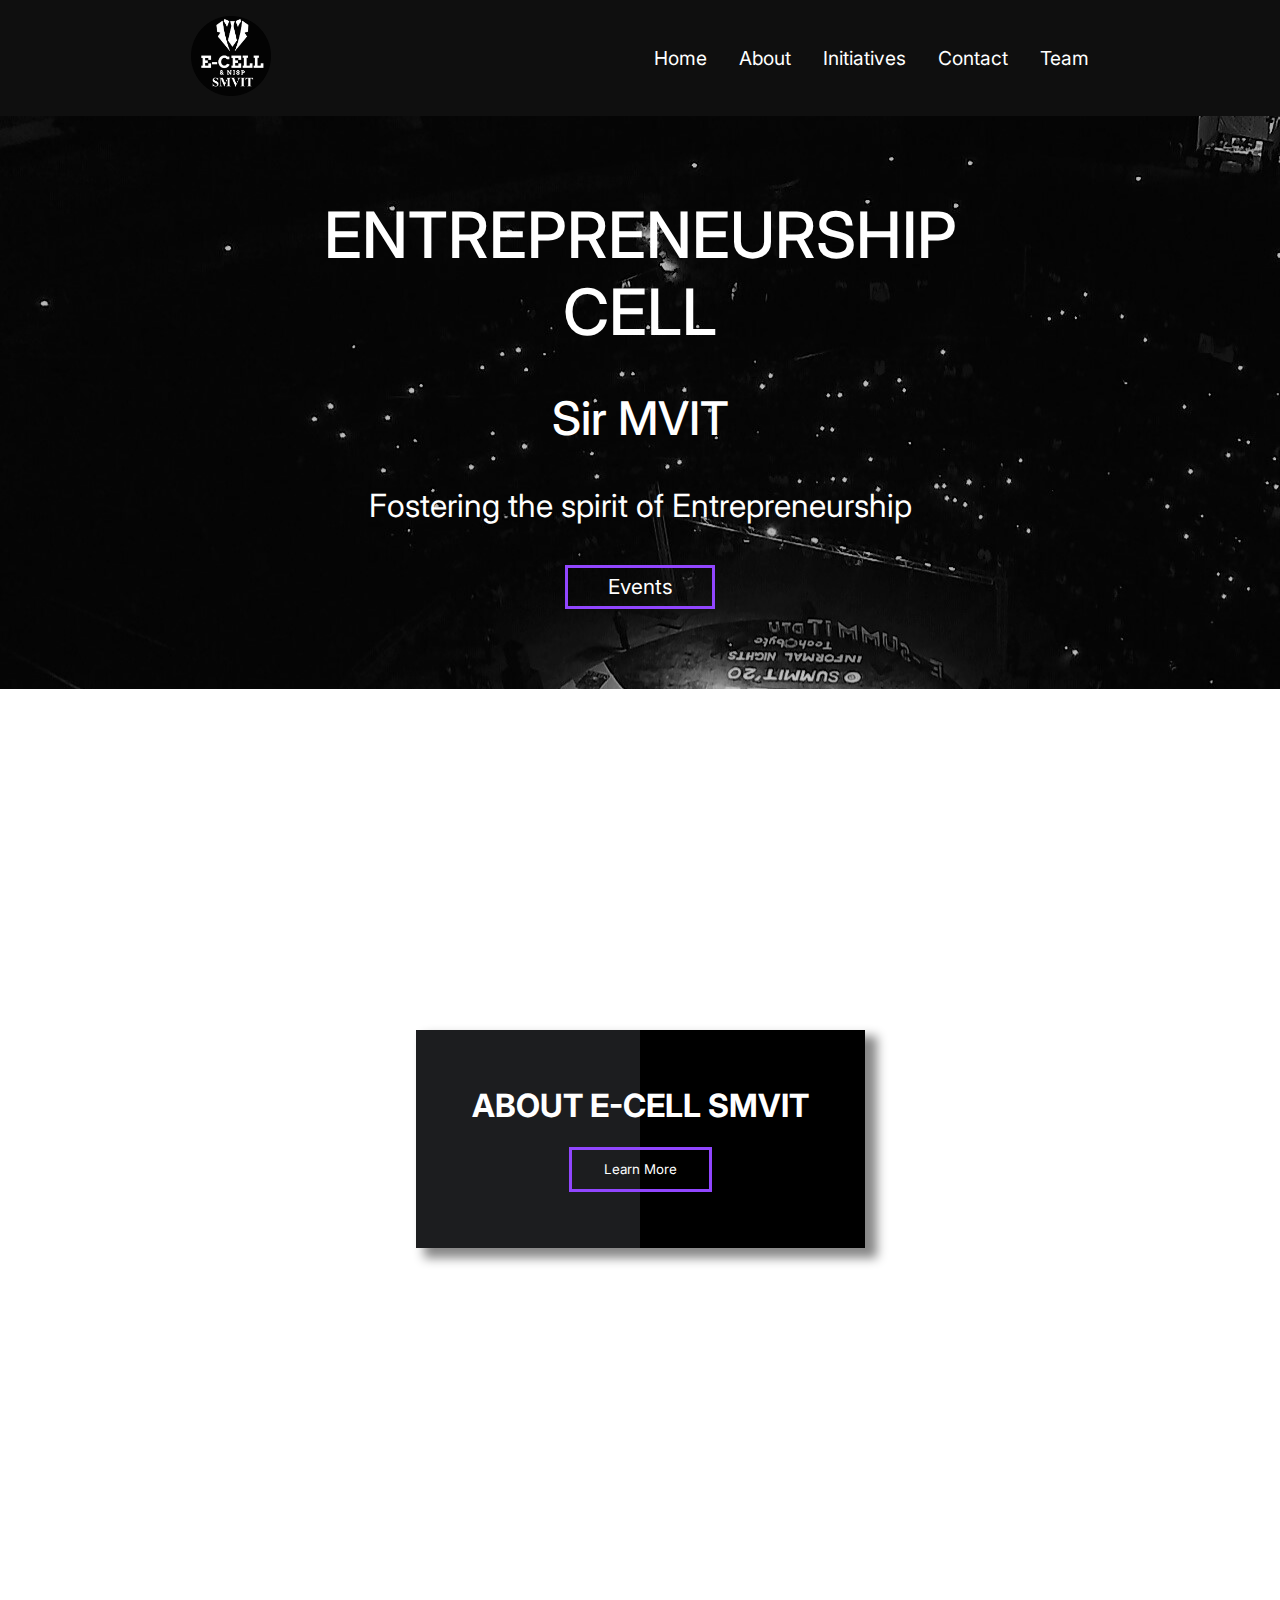
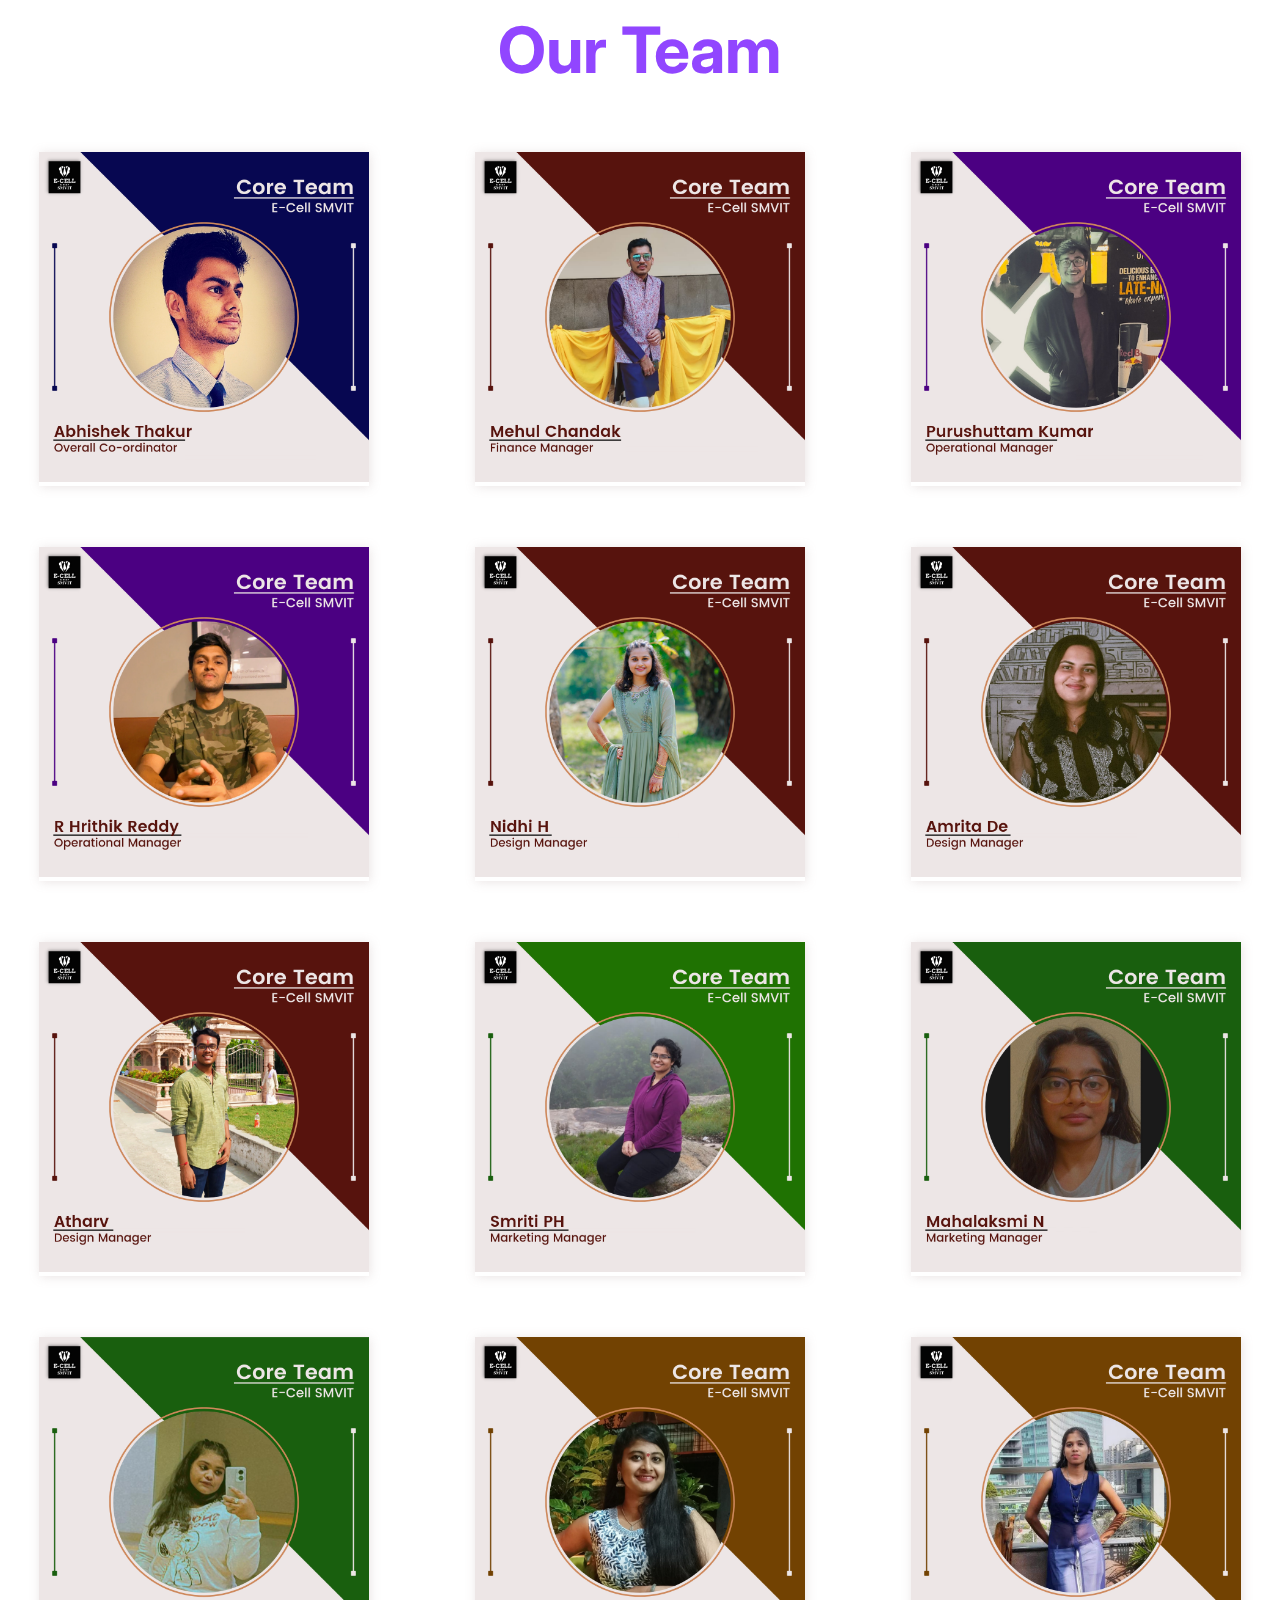
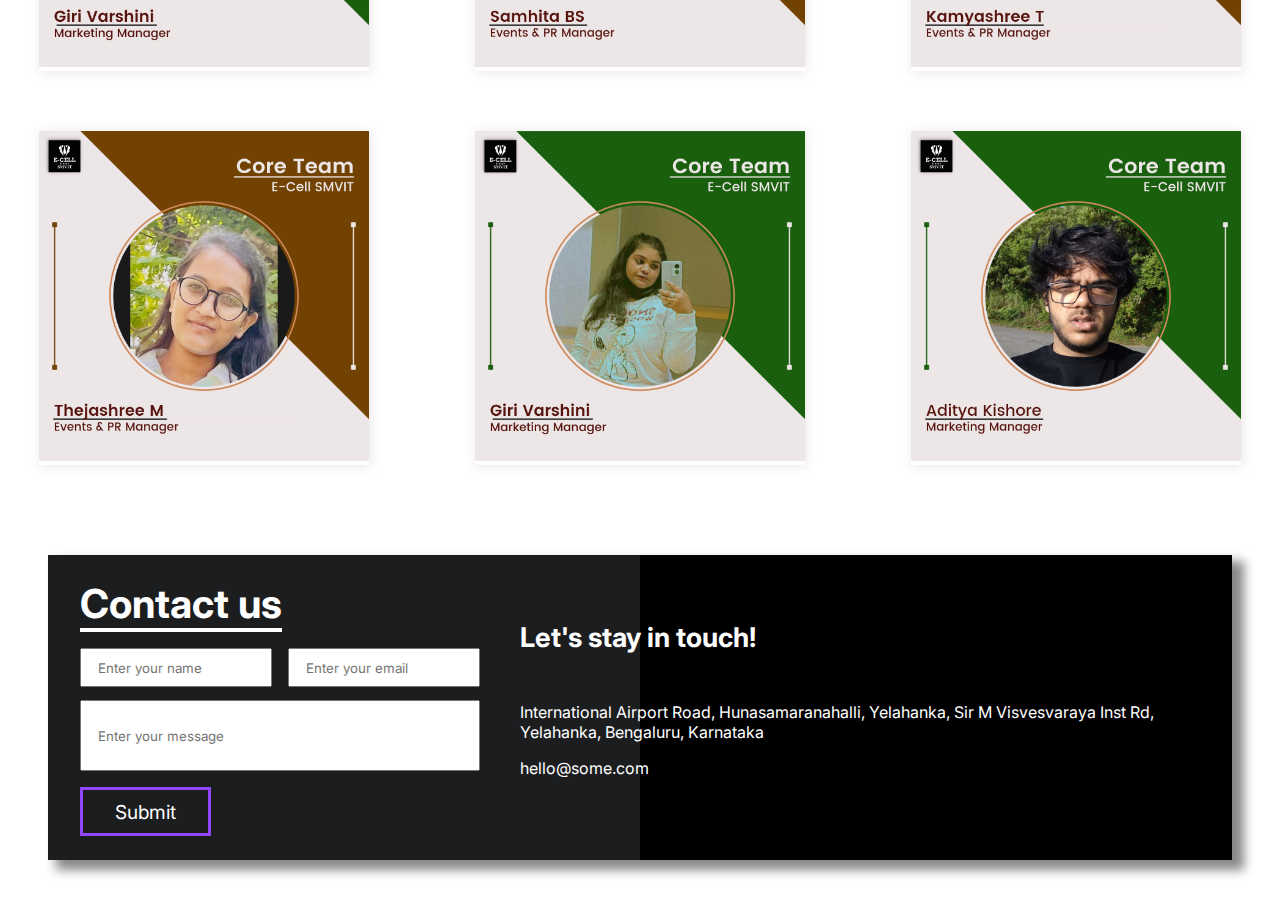
<file: index.html>
<!DOCTYPE html>
<html lang="en">

<head>
    <meta charset="UTF-8">
    <meta http-equiv="X-UA-Compatible" content="IE=edge">
    <meta name="viewport" content="width=device-width, initial-scale=1.0">
    <link rel="stylesheet" href="https://cdnjs.cloudflare.com/ajax/libs/font-awesome/6.2.1/css/all.min.css"
        integrity="sha512-MV7K8+y+gLIBoVD59lQIYicR65iaqukzvf/nwasF0nqhPay5w/9lJmVM2hMDcnK1OnMGCdVK+iQrJ7lzPJQd1w=="
        crossorigin="anonymous" referrerpolicy="no-referrer" />
    <link rel="stylesheet" href="styles.css">
    <title>Document</title>
</head>

<body>

    <header>
        <div class="header-container">
            <div class="left-part">
                <div class="logo">
                    <img src="./img/logo.png" alt="">
                </div>
            
                <nav>
                    <div class="navbar">
                        <div class="hamburger-menu">
                            <i class="fa-solid fa-bars"></i>
                        </div>
                        <ul class="navbar-links">
                            <li><a href="#home">Home</a></li>
                            <li><a href="#about">About</a></li>
                            <li><a href="">Initiatives</a></li>
                            <li><a href="#footer">Contact</a></li>
                            <li><a href="#team">Team</a></li>
                        </ul>
                    </div>
                </nav>
            </div>
        </div>
    </header>

    <main id="home">
        <div class="main-container">
            <div class="heading">
                <h1 class="primary-heading">
                    ENTREPRENEURSHIP
                </h1>
                <h1 class="primary-heading">
                    CELL
                </h1>
            </div>
            <h2>Sir MVIT</h2>
            <h3>Fostering the spirit of Entrepreneurship</h3>
            <button class="events btn">Events</button>
        </div>
    </main>



    <!-- About Section -->

    <section class="about" id="about">
        <div class="card">
            <div class="card-content">
                <h5 class="card-title">ABOUT E-CELL SMVIT</h5>
                <p class="card-body">Entrepreneurship Cell at SIR MVIT believes that entrepreneurship is not just about
                    starting companies, but a pathway towards India socio-economic development. Our vision is to make
                    students and faculty entrepreneurial in every work that they do. We encourage students to solve
                    global
                    challenges as we see them as the greatest capital , intend to nurture them, provide them with
                    opportunities for overall improvement.
                    E-Cell aims to unlock students latent inventive potential.
                    Through our conference, social events, lectures,
                    speaker engagements and workshops, we're hoping to bring together everyone interested in the startup
                    world and to help students best utilize resources to found or join startups</p>
                <button class="learnmore" onclick="show()">Learn More</button>
            </div>
        </div>
    </section>





    <!-- Team Section -->
    <section class="multiple-cards" id="team">
        <h1>Our Team</h1>
        <div class="multiple-cards-container">

            <div class="img-1">
                <img src="./img/card1.png" alt="">
                <div class="overlay">
                    
                        <i class="fa-brands fa-linkedin"></i>
                        <i class="fa-brands fa-square-twitter"></i>
                        <i class="fa-brands fa-instagram"></i>
                    
                </div>
            </div>
            <div class="img-1">
                <img src="./img/card2.png" alt="">
                <div class="overlay">
                    
                    
                        <i class="fa-brands fa-linkedin"></i>
                        <i class="fa-brands fa-square-twitter"></i>
                        <i class="fa-brands fa-instagram"></i>
                   
                </div>
            </div>
            <div class="img-1">
                <img src="./img/card3.png" alt="">
                <div class="overlay">

                    <i class="fa-brands fa-linkedin"></i>
                    <i class="fa-brands fa-square-twitter"></i>
                    <i class="fa-brands fa-instagram"></i>

                </div>
            </div>
            <div class="img-1">
                <img src="./img/card4.png" alt="">
                <div class="overlay">

                    <i class="fa-brands fa-linkedin"></i>
                    <i class="fa-brands fa-square-twitter"></i>
                    <i class="fa-brands fa-instagram"></i>

                </div>
            </div>
            <div class="img-1">
                <img src="./img/card5.png" alt="">
                <div class="overlay">

                    <i class="fa-brands fa-linkedin"></i>
                    <i class="fa-brands fa-square-twitter"></i>
                    <i class="fa-brands fa-instagram"></i>

                </div>
            </div>
            <div class="img-1">
                <img src="./img/card6.png" alt="">
                <div class="overlay">

                    <i class="fa-brands fa-linkedin"></i>
                    <i class="fa-brands fa-square-twitter"></i>
                    <i class="fa-brands fa-instagram"></i>

                </div>
            </div>
            <div class="img-1">
                <img src="./img/card7.png" alt="">
                <div class="overlay">

                    <i class="fa-brands fa-linkedin"></i>
                    <i class="fa-brands fa-square-twitter"></i>
                    <i class="fa-brands fa-instagram"></i>

                </div>
            </div>
            <div class="img-1">
                <img src="./img/card8.png" alt="">
                <div class="overlay">

                    <i class="fa-brands fa-linkedin"></i>
                    <i class="fa-brands fa-square-twitter"></i>
                    <i class="fa-brands fa-instagram"></i>

                </div>
            </div>
            <div class="img-1">
                <img src="./img/card9.png" alt="">
                <div class="overlay">

                    <i class="fa-brands fa-linkedin"></i>
                    <i class="fa-brands fa-square-twitter"></i>
                    <i class="fa-brands fa-instagram"></i>

                </div>
            </div>
            <div class="img-1">
                <img src="./img/card10.png" alt="">
                <div class="overlay">

                    <i class="fa-brands fa-linkedin"></i>
                    <i class="fa-brands fa-square-twitter"></i>
                    <i class="fa-brands fa-instagram"></i>

                </div>
            </div>
            <div class="img-1">
                <img src="./img/card11.png" alt="">
                <div class="overlay">

                    <i class="fa-brands fa-linkedin"></i>
                    <i class="fa-brands fa-square-twitter"></i>
                    <i class="fa-brands fa-instagram"></i>

                </div>
            </div>
            <div class="img-1">
                <img src="./img/card12.png" alt="">
                <div class="overlay">

                    <i class="fa-brands fa-linkedin"></i>
                    <i class="fa-brands fa-square-twitter"></i>
                    <i class="fa-brands fa-instagram"></i>
                    < </div>
                </div>
                <div class="img-1">
                    <img src="./img/card13.png" alt="">
                    <div class="overlay">
                        < <i class="fa-brands fa-linkedin"></i>
                            <i class="fa-brands fa-square-twitter"></i>
                            <i class="fa-brands fa-instagram"></i>

                    </div>
                </div>
                <div class="img-1">
                    <img src="./img/card14.png" alt="">
                    <div class="overlay">

                        <i class="fa-brands fa-linkedin"></i>
                        <i class="fa-brands fa-square-twitter"></i>
                        <i class="fa-brands fa-instagram"></i>

                    </div>
                </div>
                <div class="img-1">
                    <img src="./img/card15.png" alt="">
                    <div class="overlay">
                        < <i class="fa-brands fa-linkedin"></i>
                            <i class="fa-brands fa-square-twitter"></i>
                            <i class="fa-brands fa-instagram"></i>

                    </div>
                </div>
            </div>
    </section>



    <!-- Footer -->
    <footer id="footer">
        <div class="footer-container">
            <div class="foo-left">
                <h1>Contact us</h1>

                <div class="form">
                <form action="" method="get" class="form-flex">
                    <div class="form-two">
                        <input type="name" placeholder="Enter your name" class="first-form" required>
                        <input type="email" placeholder="Enter your email" class="two-form" required>
                    </div>
                    <input type="email" placeholder="Enter your message" class="third-form" required>
                </form>
            </div>

                <button class="submit">Submit</button>

            </div>
            <div class="foo-right">
                <h2>Let's stay in touch!</h2>
                <div class="icons-footer">
                    <i class="fa-brands fa-instagram"></i>
                    <i class="fa-brands fa-twitter"></i>
                    <i class="fa-brands fa-youtube"></i>
                    <i class="fa-brands fa-facebook"></i>
                    <i class="fa-brands fa-linkedin"></i>
                </div>
                <p>
                    <div class="loc1">
                    <i class="fa-solid fa-location-dot"></i>
                    International Airport Road, Hunasamaranahalli, Yelahanka, Sir M Visvesvaraya Inst Rd, Yelahanka, Bengaluru, Karnataka 
                </div>
                <div class="loc2">
                    <i class="fa-solid fa-envelope"></i>
                    hello@some.com
                </div>
                </p>
            </div>
        </div>
    </footer>

    <script src="script.js"></script>
</body>

</html>
</file>
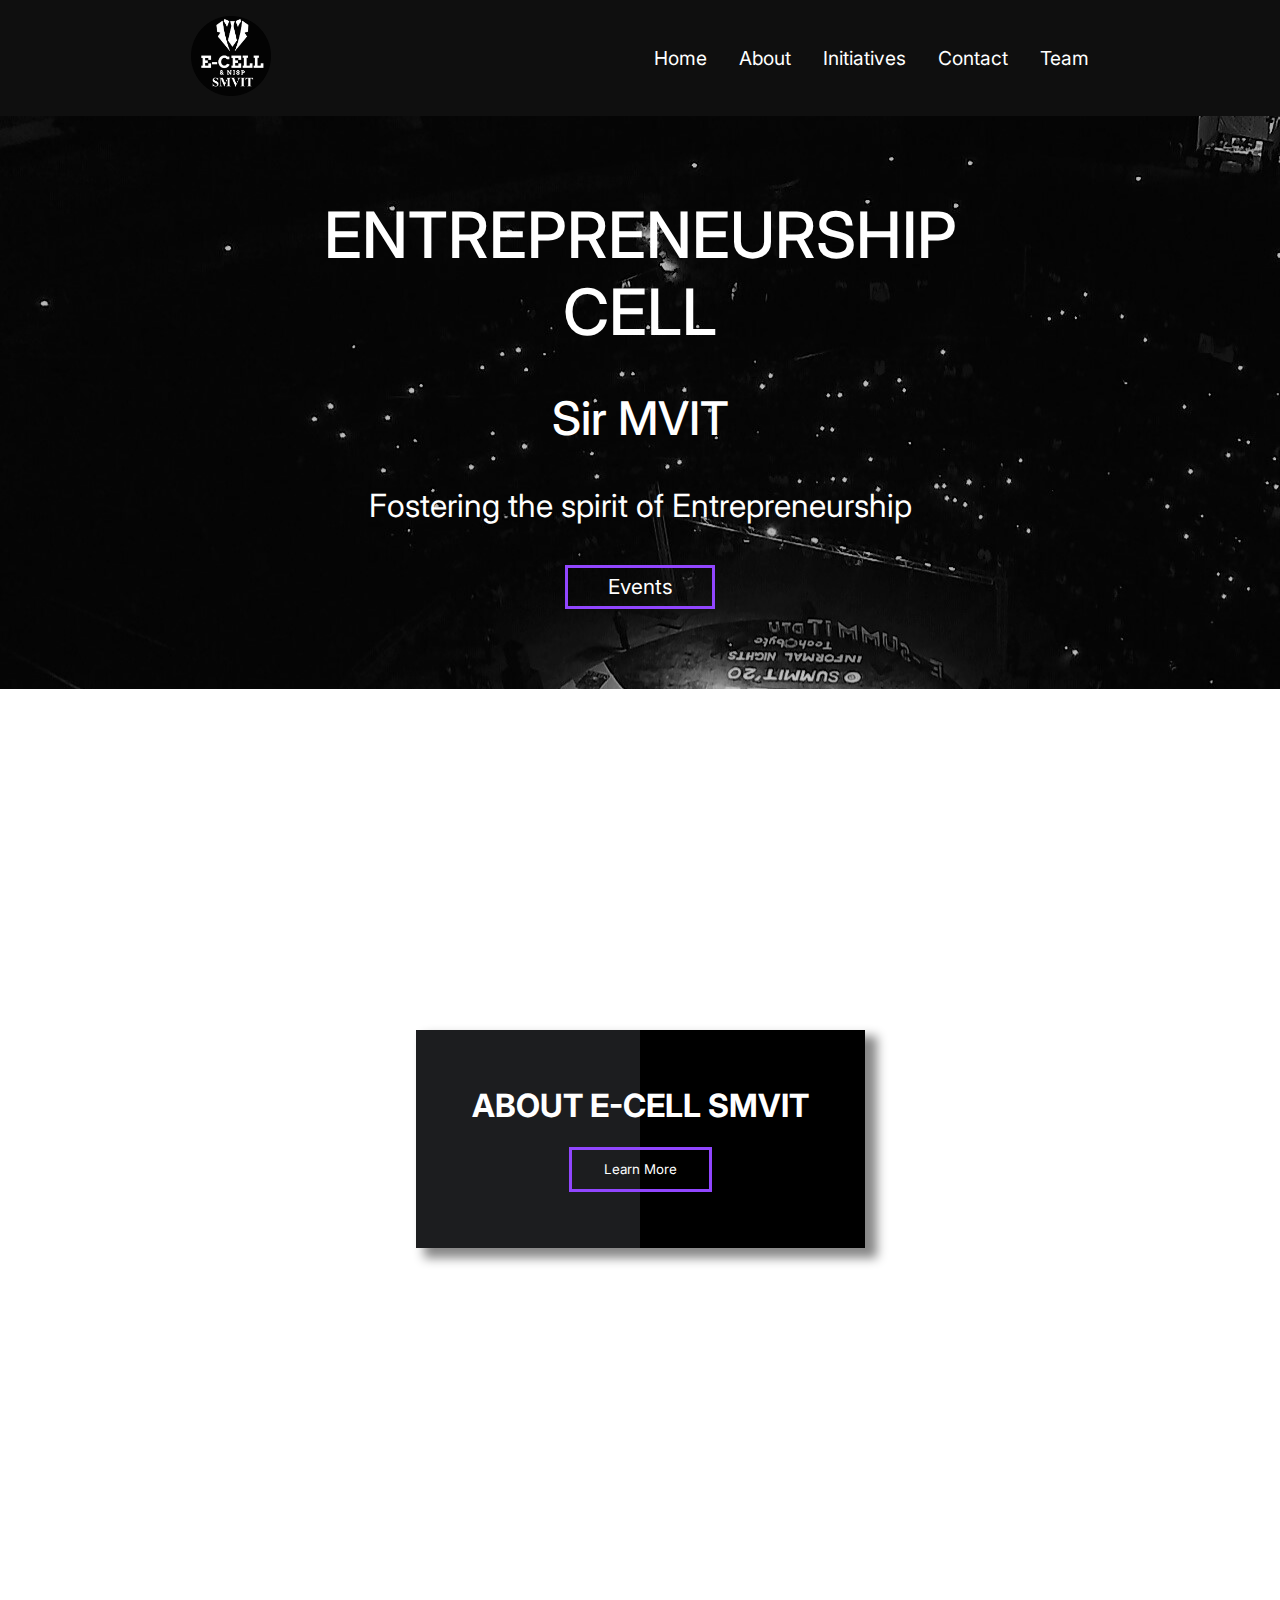
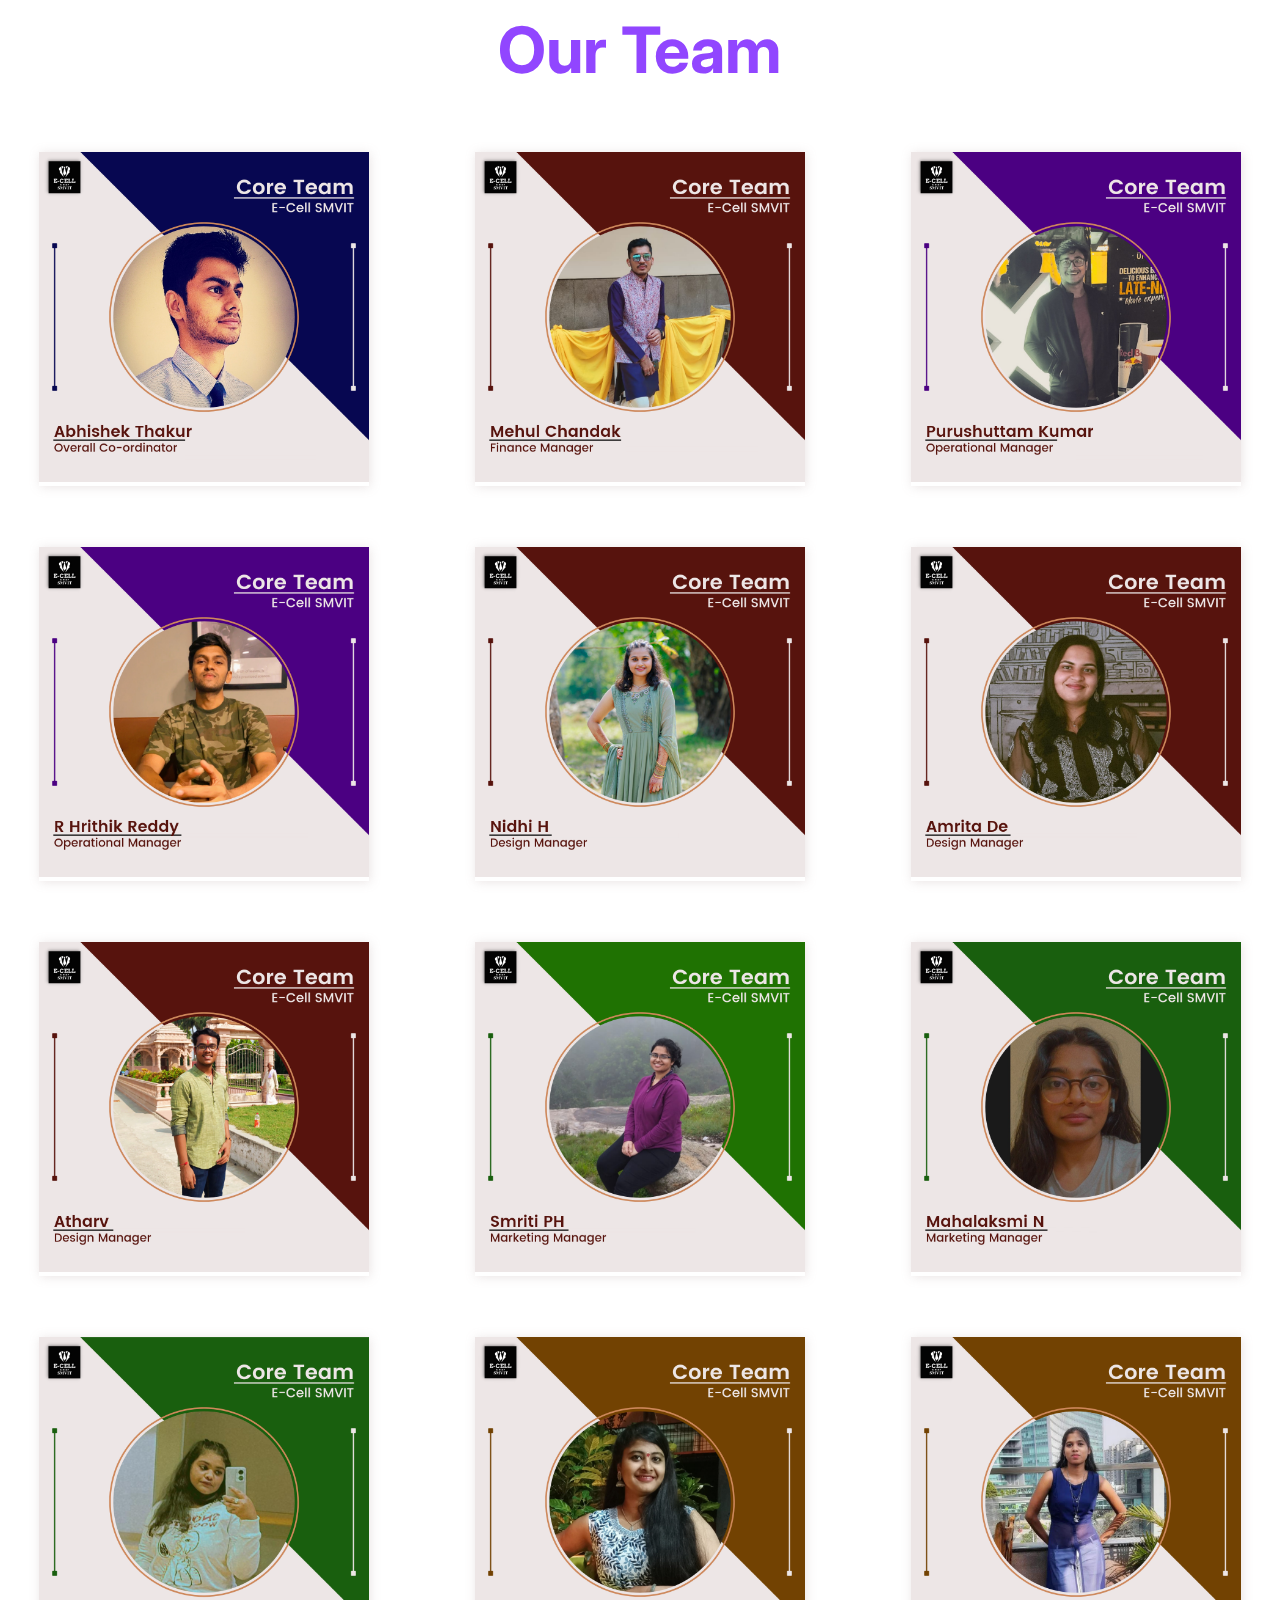
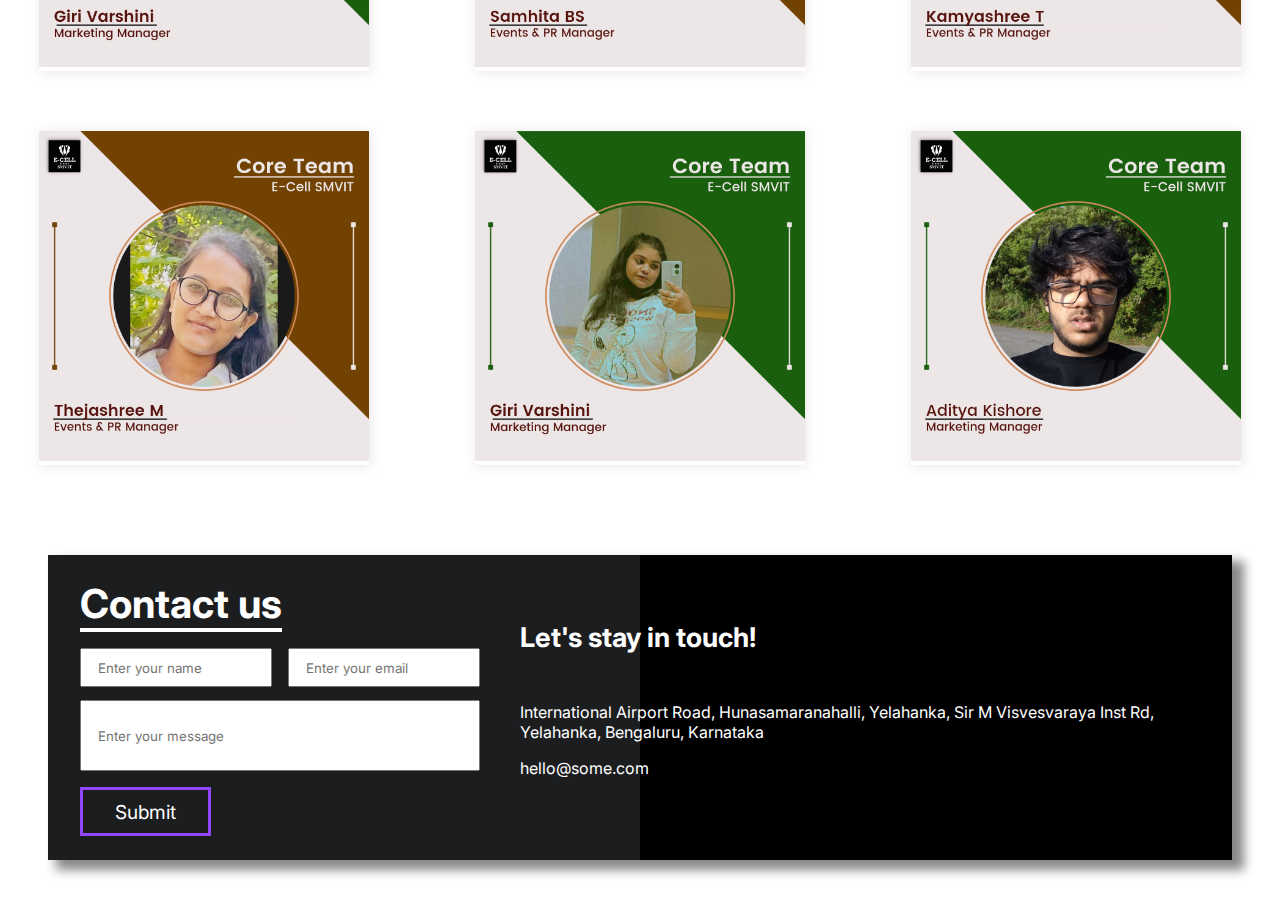
<file: E-cell/index.html>
<!DOCTYPE html>
<html lang="en">

<head>
    <meta charset="UTF-8">
    <meta http-equiv="X-UA-Compatible" content="IE=edge">
    <meta name="viewport" content="width=device-width, initial-scale=1.0">
    <link rel="stylesheet" href="https://cdnjs.cloudflare.com/ajax/libs/font-awesome/6.2.1/css/all.min.css"
        integrity="sha512-MV7K8+y+gLIBoVD59lQIYicR65iaqukzvf/nwasF0nqhPay5w/9lJmVM2hMDcnK1OnMGCdVK+iQrJ7lzPJQd1w=="
        crossorigin="anonymous" referrerpolicy="no-referrer" />
    <link rel="stylesheet" href="styles.css">
    <title>Document</title>
</head>

<body>

    <header>
        <div class="header-container">
            <div class="left-part">
                <div class="logo">
                    <img src="./img/logo.png" alt="">
                </div>

                <nav>
                    <div class="navbar">
                        <div class="hamburger-menu">
                            <i class="fa-solid fa-bars"></i>
                        </div>
                        <ul class="navbar-links">
                            <li><a href="#home">Home</a></li>
                            <li><a href="#about">About</a></li>
                            <li><a href="">Initiatives</a></li>
                            <li><a href="#footer">Contact</a></li>
                            <li><a href="#team">Team</a></li>
                        </ul>
                    </div>
                </nav>
            </div>
        </div>

        <div class="  show">
            <ul class="navbar-links2 ">
                <li><a href="#home">Home</a></li>
                <li><a href="#about">About</a></li>
                <li><a href="">Initiatives</a></li>
                <li><a href="#footer">Contact</a></li>
                <li><a href="#team">Team</a></li>
            </ul>
        </div>
    </header>

    <main id="home">
        <div class="main-container">
            <div class="heading">
                <h1 class="primary-heading">
                    ENTREPRENEURSHIP
                </h1>
                <h1 class="primary-heading">
                    CELL
                </h1>
            </div>
            <h2>Sir MVIT</h2>
            <h3>Fostering the spirit of Entrepreneurship</h3>
            <button class="events btn">Events</button>
        </div>
    </main>



    <!-- About Section -->

    <section class="about" id="about">
        <div class="card">
            <div class="card-content">
                <h5 class="card-title">ABOUT E-CELL SMVIT</h5>
                <p class="card-body">Entrepreneurship Cell at SIR MVIT believes that entrepreneurship is not just about
                    starting companies, but a pathway towards India socio-economic development. Our vision is to make
                    students and faculty entrepreneurial in every work that they do. We encourage students to solve
                    global
                    challenges as we see them as the greatest capital , intend to nurture them, provide them with
                    opportunities for overall improvement.
                    E-Cell aims to unlock students latent inventive potential.
                    Through our conference, social events, lectures,
                    speaker engagements and workshops, we're hoping to bring together everyone interested in the startup
                    world and to help students best utilize resources to found or join startups</p>
                <button class="learnmore" onclick="show()">Learn More</button>
            </div>
        </div>
    </section>





    <!-- Team Section -->
    <section class="multiple-cards" id="team">
        <h1>Our Team</h1>
        <div class="multiple-cards-container">

            <div class="img-1">
                <img src="./img/card1.png" alt="">
                <div class="overlay">

                    <i class="fa-brands fa-linkedin"></i>
                    <i class="fa-brands fa-square-twitter"></i>
                    <i class="fa-brands fa-instagram"></i>

                </div>
            </div>
            <div class="img-1">
                <img src="./img/card2.png" alt="">
                <div class="overlay">


                    <i class="fa-brands fa-linkedin"></i>
                    <i class="fa-brands fa-square-twitter"></i>
                    <i class="fa-brands fa-instagram"></i>

                </div>
            </div>
            <div class="img-1">
                <img src="./img/card3.png" alt="">
                <div class="overlay">

                    <i class="fa-brands fa-linkedin"></i>
                    <i class="fa-brands fa-square-twitter"></i>
                    <i class="fa-brands fa-instagram"></i>

                </div>
            </div>
            <div class="img-1">
                <img src="./img/card4.png" alt="">
                <div class="overlay">

                    <i class="fa-brands fa-linkedin"></i>
                    <i class="fa-brands fa-square-twitter"></i>
                    <i class="fa-brands fa-instagram"></i>

                </div>
            </div>
            <div class="img-1">
                <img src="./img/card5.png" alt="">
                <div class="overlay">

                    <i class="fa-brands fa-linkedin"></i>
                    <i class="fa-brands fa-square-twitter"></i>
                    <i class="fa-brands fa-instagram"></i>

                </div>
            </div>
            <div class="img-1">
                <img src="./img/card6.png" alt="">
                <div class="overlay">

                    <i class="fa-brands fa-linkedin"></i>
                    <i class="fa-brands fa-square-twitter"></i>
                    <i class="fa-brands fa-instagram"></i>

                </div>
            </div>
            <div class="img-1">
                <img src="./img/card7.png" alt="">
                <div class="overlay">

                    <i class="fa-brands fa-linkedin"></i>
                    <i class="fa-brands fa-square-twitter"></i>
                    <i class="fa-brands fa-instagram"></i>

                </div>
            </div>
            <div class="img-1">
                <img src="./img/card8.png" alt="">
                <div class="overlay">

                    <i class="fa-brands fa-linkedin"></i>
                    <i class="fa-brands fa-square-twitter"></i>
                    <i class="fa-brands fa-instagram"></i>

                </div>
            </div>
            <div class="img-1">
                <img src="./img/card9.png" alt="">
                <div class="overlay">

                    <i class="fa-brands fa-linkedin"></i>
                    <i class="fa-brands fa-square-twitter"></i>
                    <i class="fa-brands fa-instagram"></i>

                </div>
            </div>
            <div class="img-1">
                <img src="./img/card10.png" alt="">
                <div class="overlay">

                    <i class="fa-brands fa-linkedin"></i>
                    <i class="fa-brands fa-square-twitter"></i>
                    <i class="fa-brands fa-instagram"></i>

                </div>
            </div>
            <div class="img-1">
                <img src="./img/card11.png" alt="">
                <div class="overlay">

                    <i class="fa-brands fa-linkedin"></i>
                    <i class="fa-brands fa-square-twitter"></i>
                    <i class="fa-brands fa-instagram"></i>

                </div>
            </div>
            <div class="img-1">
                <img src="./img/card12.png" alt="">
                <div class="overlay">

                    <i class="fa-brands fa-linkedin"></i>
                    <i class="fa-brands fa-square-twitter"></i>
                    <i class="fa-brands fa-instagram"></i>
                    < </div>
                </div>
                <div class="img-1">
                    <img src="./img/card13.png" alt="">
                    <div class="overlay">
                        <i class="fa-brands fa-linkedin"></i>
                        <i class="fa-brands fa-square-twitter"></i>
                        <i class="fa-brands fa-instagram"></i>

                    </div>
                </div>
                <div class="img-1">
                    <img src="./img/card14.png" alt="">
                    <div class="overlay">

                        <i class="fa-brands fa-linkedin"></i>
                        <i class="fa-brands fa-square-twitter"></i>
                        <i class="fa-brands fa-instagram"></i>

                    </div>
                </div>
                <div class="img-1">
                    <img src="./img/card15.png" alt="">
                    <div class="overlay">
                        <i class="fa-brands fa-linkedin"></i>
                        <i class="fa-brands fa-square-twitter"></i>
                        <i class="fa-brands fa-instagram"></i>

                    </div>
                </div>
            </div>
    </section>



    <!-- Footer -->
    <footer id="footer">
        <div class="footer-container">
            <div class="foo-left">
                <h1>Contact us</h1>

                <div class="form">
                    <form action="" method="get" class="form-flex">
                        <div class="form-two">
                            <input type="name" placeholder="Enter your name" class="first-form" required>
                            <input type="email" placeholder="Enter your email" class="two-form" required>
                        </div>
                        <input type="email" placeholder="Enter your message" class="third-form" required>
                    </form>
                </div>

                <button class="submit">Submit</button>

            </div>
            <div class="foo-right">
                <h2>Let's stay in touch!</h2>
                <div class="icons-footer">
                    <i class="fa-brands fa-instagram"></i>
                    <i class="fa-brands fa-twitter"></i>
                    <i class="fa-brands fa-youtube"></i>
                    <i class="fa-brands fa-facebook"></i>
                    <i class="fa-brands fa-linkedin"></i>
                </div>
                <p>
                <div class="loc1">
                    <i class="fa-solid fa-location-dot"></i>
                    International Airport Road, Hunasamaranahalli, Yelahanka, Sir M Visvesvaraya Inst Rd, Yelahanka,
                    Bengaluru, Karnataka
                </div>
                <div class="loc2">
                    <i class="fa-solid fa-envelope"></i>
                    hello@some.com
                </div>
                </p>
            </div>
        </div>
    </footer>

    <script src="script.js"></script>
</body>

</html>
</file>
<file: styles.css>
@import url('https://fonts.googleapis.com/css2?family=Inter:wght@300;600&display=swap');

* {
    margin: 0;
    padding: 0;
    box-sizing: border-box;
    font-family: 'Inter', sans-serif;
    /* #0c7797 */
}



/* Global */
img {
    width: 100%;
}

.header-container {
    display: flex;
    flex-direction: row;
    background-color: rgba(0, 0, 0, 0.94);
}

.logo {
    max-width: 80px;
}

.navbar-links {

    display: flex;
    gap: 2rem;
    list-style-type: none;
    /* border: 2px solid magenta; */

}

.navbar-links li {

    /* border: 2px solid saddlebrown; */
    padding: 0.5rem 0rem;

}

.navbar-links li:hover {
    border-bottom: 2px solid #fff;
}

.navbar-links a {
    text-decoration: none;
    font-size: 1.2rem;
    color: #fff;

}


.left-part {
    display: flex;
    justify-content: space-around;
    align-items: center;
    /* border: 2px solid chartreuse; */
    width: 100%;
    padding: 1rem 0rem;

}

/* Main Container */

main {
    background: url(./img/image24.png);
    color: #fff;
    padding: 5rem 0;
    background-attachment: fixed;
}

.main-container {
    display: flex;
    flex-direction: column;
    align-items: center;
    gap: 2.5rem;
    /* border: 2px solid blueviolet; */
}

.primary-heading {

    font-size: 4rem;
    display: flex;
    justify-content: center;
    align-items: center;
    font-weight: 500;

}

.main-container h2 {
    font-size: 2.9rem;
    font-weight: 500;
}

.main-container h3 {
    font-size: 2rem;
    font-weight: 400;
}

.events {
    width: 150px;
    padding: 0.4rem 1.5rem;
    font-size: 1.3rem;
    /* opacity: 0; */
    background: transparent;
    color: #fff;
    border: 3px solid #9146FF;
}

.about {
    display: flex;
    justify-content: center;
    align-items: center;
    min-height: 100vh;
    align-content: center;
}

.card {
    max-width: 600px;
    background: linear-gradient(to right,
            #1c1d1f 0%,
            #1c1d1f 50%,
            black 50%,
            black 100%);
    box-shadow: 10px 8px 10px 2px #888888;
    color: #fff;
}

.card-content {
    padding: 3.5rem;
    display: flex;
    flex-direction: column;
    justify-content: center;
    align-items: center;
    gap: 1.4rem;
    /* display: none; */

}

.card-body {
    font-size: 1.1rem;
    line-height: 1.6rem;
    display: none;
}

.card-content h5 {
    font-size: 2rem;
}

.learnmore {
    padding: 0.7rem 2rem;
    border: 3px solid #9146FF;
    background: transparent;
    color: #fff;
}

button:hover {
    background-color: #fff;
    color: black;
}


/* Cards Section */

.multiple-cards h1 {
    display: flex;
    justify-content: center;
    align-items: center;
    font-size: 4rem;
    padding: 1.4rem 1rem;
    color: #9146FF;
    /* border-bottom:3px solid #9146FF; */
    
}

.multiple-cards-container {
    display: grid;
    grid-template-columns: 1fr 1fr 1fr;
    place-content: center;
    place-items: center;
    gap: 3.8rem;
    padding: 2.6rem 1rem;
    /* border: 2px solid violet; */
    background-size: cover;
    background-repeat: no-repeat;
    background-attachment: fixed;
}

img {
    width: 100%;
   
}

img:hover {
    /* It zooms in the image by this scale */
    transform: scale(1.2);
    overflow: hidden;
}

.img-1 {
    max-width: 330px;
    position: relative;
    overflow: hidden;
    box-shadow: 1px 1px 10px rgba(230, 223, 223, 0.856);
}

.img-1:hover .overlay{
      
   opacity: 1;

}

.overlay {
    position: absolute;
    width: 100%;
    top: 0;
    left: 0;
    height: 380px;
    min-height: 180px;
    background: rgba(0,0,0,0.5);
    opacity: 0;
    color: #fff;
    display: flex;
    justify-content: center;
    align-items: center;
    gap: 2rem;
   
}

.overlay i{
    /* border: 2px solid red; */
    font-size: 2.4rem;
    
}

.multiple-cards{
    background: url(./img/image24.png);
    background-attachment: fixed;

}





/* Footers */

footer {
    background: linear-gradient(to right,
    #1c1d1f 0%,
    #1c1d1f 50%,
    black 50%,
    black 100%);
    color: #fff;
    padding: 1.5rem 2rem;
    margin: 3rem 3rem;
    box-shadow: 10px 8px 10px 2px #888888;

}

.footer-container {
    display: flex;
    justify-content: center;
    align-items: center;
    align-content: center;
    gap: 2.5rem;
}

.foo-left {
    /* width: 60%; */
    display: flex;
    flex-direction: column;
    justify-content: center;
    align-items: flex-start;
    gap: 1rem;
    max-width: 700px;
    /* border: 2px solid hotpink; */

}

.foo-left h1 {
    font-size: 2.5rem;
    border-bottom: 4px solid #fff;
}

.submit {
    padding: 0.6rem 2rem;
    font-size: 1.2rem;
    border: 3px solid #9146FF;
    background-color: transparent;
    color: #fff;
    max-width: 140px;

}


/* Form */

.form-flex {
    display: flex;
    flex-direction: column;
    gap: 0.8rem;
}

.form {

    width: 100%;
}

.form-two {

    justify-content: flex-start;
    display: flex;
    gap: 1rem;
    /* border: 2px solid khaki; */

}

.two-form,
.first-form {

    width: 50%;
    padding: 0.6rem 1rem;
}

.third-form {

    padding: 1.6rem 1rem;
}



/* Right footer */
.foo-right {
    display: flex;
    flex-direction: column;
    justify-content: center;

    gap: 1rem;
}

.foo-right p {
    display: flex;
    flex-direction: column;

}

.foo-right h2 {
    font-size: 1.7rem;

}

.icons-footer{
    display: flex;
    gap: 1.2rem;
    width: 100%;
}

.icons-footer i{
    font-size: 1.6rem;
}


@media (max-width: 893px){


    .hamburger-menu{
        color: #fff;
        /* border: 2px solid red; */
        font-size: 1.8rem;
    }


    .navbar-links{
        display: none;
    }


    .primary-heading{
        font-size: 3rem;
    }

    .main-container h2{
        font-size: 2.5rem;
    }

    .main-container h3{
        font-size: 1.8rem;
    }


    .multiple-cards-container{
        grid-template-columns: 1fr 1fr;
    }

    .footer-container{
        flex-direction: column;
    }
    
    .form-two{
        flex-direction: column;
        width: 100%;
    }

    .two-form,.first-form{
        width: 100%;
    }
}

@media (max-width: 664px){

    .primary-heading{
        font-size: 2.6rem;
    }

    .main-container h2{
        font-size: 2rem;
        /* border: 2px solid gold; */
    }

    .main-container h3{
        font-size: 1.6rem;
    }

    /* .card-content{
        border: 2px solid lightcoral;
        
    } */

    .card{
        /* border: 2px solid yellow; */
        margin: 2rem 2rem;
    }
}

@media (max-width: 537px){

    .primary-heading{
        font-size: 2.2rem;
    }

    .main-container h2{
        font-size: 1.6rem;
        /* border: 2px solid gold; */
    }

    .main-container h3{
        font-size: 1.4rem;
    }
    
    .multiple-cards-container{
        grid-template-columns: 1fr ;
    }
}

@media (max-width: 493px){

     .main-container{
        padding: 1rem 2rem;
        /* border: 2px solid lawngreen; */
     }

     .main-container{
        align-items: flex-start;
     }



}
</file>
<file: E-cell/styles.css>
@import url('https://fonts.googleapis.com/css2?family=Inter:wght@300;600&display=swap');

* {
    margin: 0;
    padding: 0;
    box-sizing: border-box;
    font-family: 'Inter', sans-serif;
    /* #0c7797 */
}



/* Global */
img {
    width: 100%;
}

.header-container {
    display: flex;
    flex-direction: row;
    background-color: rgba(0, 0, 0, 0.94);
}

.logo {
    max-width: 80px;
}

.navbar-links {

    display: flex;
    gap: 2rem;
    list-style-type: none;
    /* border: 2px solid magenta; */

}

.navbar-links li {

    /* border: 2px solid saddlebrown; */
    padding: 0.5rem 0rem;

}

.navbar-links li:hover {
    border-bottom: 2px solid #fff;
}

.navbar-links a {
    text-decoration: none;
    font-size: 1.2rem;
    color: #fff;

}


.left-part {
    display: flex;
    justify-content: space-around;
    align-items: center;
    /* border: 2px solid chartreuse; */
    width: 100%;
    padding: 1rem 0rem;

}

/* Main Container */

main {
    background: url(./img/image24.png);
    color: #fff;
    padding: 5rem 0;
    background-attachment: fixed;
}

.main-container {
    display: flex;
    flex-direction: column;
    align-items: center;
    gap: 2.5rem;
    /* border: 2px solid blueviolet; */
}

.primary-heading {

    font-size: 4rem;
    display: flex;
    justify-content: center;
    align-items: center;
    font-weight: 500;

}

.main-container h2 {
    font-size: 2.9rem;
    font-weight: 500;
}

.main-container h3 {
    font-size: 2rem;
    font-weight: 400;
}

.events {
    width: 150px;
    padding: 0.4rem 1.5rem;
    font-size: 1.3rem;
    /* opacity: 0; */
    background: transparent;
    color: #fff;
    border: 3px solid #9146FF;
}

.about {
    display: flex;
    justify-content: center;
    align-items: center;
    min-height: 100vh;
    align-content: center;
}

.card {
    max-width: 600px;
    background: linear-gradient(to right,
            #1c1d1f 0%,
            #1c1d1f 50%,
            black 50%,
            black 100%);
    box-shadow: 10px 8px 10px 2px #888888;
    color: #fff;
}

.card-content {
    padding: 3.5rem;
    display: flex;
    flex-direction: column;
    justify-content: center;
    align-items: center;
    gap: 1.4rem;
    /* display: none; */

}

.card-body {
    font-size: 1.1rem;
    line-height: 1.6rem;
    display: none;
}

.card-content h5 {
    font-size: 2rem;
}

.learnmore {
    padding: 0.7rem 2rem;
    border: 3px solid #9146FF;
    background: transparent;
    color: #fff;
}

button:hover {
    background-color: #fff;
    color: black;
}


/* Cards Section */

.multiple-cards h1 {
    display: flex;
    justify-content: center;
    align-items: center;
    font-size: 4rem;
    padding: 1.4rem 1rem;
    color: #9146FF;
    /* border-bottom:3px solid #9146FF; */

}

.multiple-cards-container {
    display: grid;
    grid-template-columns: 1fr 1fr 1fr;
    place-content: center;
    place-items: center;
    gap: 3.8rem;
    padding: 2.6rem 1rem;
    /* border: 2px solid violet; */
    background-size: cover;
    background-repeat: no-repeat;
    background-attachment: fixed;
}

img {
    width: 100%;

}

img:hover {
    /* It zooms in the image by this scale */
    transform: scale(1.2);
    overflow: hidden;
}

.img-1 {
    max-width: 330px;
    position: relative;
    overflow: hidden;
    box-shadow: 1px 1px 10px rgba(230, 223, 223, 0.856);
}

.img-1:hover .overlay {

    opacity: 1;

}

.overlay {
    position: absolute;
    width: 100%;
    top: 0;
    left: 0;
    height: 380px;
    min-height: 180px;
    background: rgba(0, 0, 0, 0.5);
    opacity: 0;
    color: #fff;
    display: flex;
    justify-content: center;
    align-items: center;
    gap: 2rem;

}

.overlay i {
    /* border: 2px solid red; */
    font-size: 2.4rem;

}

.multiple-cards {
    background: url(./img/image24.png);
    background-attachment: fixed;

}





/* Footers */

footer {
    background: linear-gradient(to right,
            #1c1d1f 0%,
            #1c1d1f 50%,
            black 50%,
            black 100%);
    color: #fff;
    padding: 1.5rem 2rem;
    margin: 3rem 3rem;
    box-shadow: 10px 8px 10px 2px #888888;

}

.footer-container {
    display: flex;
    justify-content: center;
    align-items: center;
    align-content: center;
    gap: 2.5rem;
}

.foo-left {
    /* width: 60%; */
    display: flex;
    flex-direction: column;
    justify-content: center;
    align-items: flex-start;
    gap: 1rem;
    max-width: 700px;
    /* border: 2px solid hotpink; */

}

.foo-left h1 {
    font-size: 2.5rem;
    border-bottom: 4px solid #fff;
}

.submit {
    padding: 0.6rem 2rem;
    font-size: 1.2rem;
    border: 3px solid #9146FF;
    background-color: transparent;
    color: #fff;
    max-width: 140px;

}


/* Form */

.form-flex {
    display: flex;
    flex-direction: column;
    gap: 0.8rem;
}

.form {

    width: 100%;
}

.form-two {

    justify-content: flex-start;
    display: flex;
    gap: 1rem;
    /* border: 2px solid khaki; */

}

.two-form,
.first-form {

    width: 50%;
    padding: 0.6rem 1rem;
}

.third-form {

    padding: 1.6rem 1rem;
}



/* Right footer */
.foo-right {
    display: flex;
    flex-direction: column;
    justify-content: center;

    gap: 1rem;
}

.foo-right p {
    display: flex;
    flex-direction: column;

}

.foo-right h2 {
    font-size: 1.7rem;

}

.icons-footer {
    display: flex;
    gap: 1.2rem;
    width: 100%;
}

.icons-footer i {
    font-size: 1.6rem;
}

.show{
    display: none;
}

@media (max-width: 893px) {


    .hamburger-menu {
        color: #fff;
        /* border: 2px solid red; */
        font-size: 1.8rem;
    }

    .navbar-links {
        display: none;

    }

    .another-navbar {
        display: block;
        padding: 1rem 1rem;
    }

    .another-navbar a {
        text-decoration: none;
        font-size: 1.2rem;

    }

    li {
        list-style-type: none;

    }

    .navbar-links2 {
        display: flex;
        flex-direction: column;
        justify-content: center;
        align-items: center;
        gap: 1.2rem;
    }

    .navbar-links li {
        color: black;
    }

    a {
        color: black;
        /* border: 2px solid hotpink; */
    }



    .primary-heading {
        font-size: 3rem;
    }

    .main-container h2 {
        font-size: 2.5rem;
    }

    .main-container h3 {
        font-size: 1.8rem;
    }


    .multiple-cards-container {
        grid-template-columns: 1fr 1fr;
    }

    .footer-container {
        flex-direction: column;
    }

    .form-two {
        flex-direction: column;
        width: 100%;
    }

    .two-form,
    .first-form {
        width: 100%;
    }
}

@media (max-width: 664px) {

    .primary-heading {
        font-size: 2.6rem;
    }

    .main-container h2 {
        font-size: 2rem;
        /* border: 2px solid gold; */
    }

    .main-container h3 {
        font-size: 1.6rem;
    }

    /* .card-content{
        border: 2px solid lightcoral;
        
    } */

    .card {
        /* border: 2px solid yellow; */
        margin: 2rem 2rem;
    }
}

@media (max-width: 537px) {

    .primary-heading {
        font-size: 2.2rem;
    }

    .main-container h2 {
        font-size: 1.6rem;
        /* border: 2px solid gold; */
    }

    .main-container h3 {
        font-size: 1.4rem;
    }

    .multiple-cards-container {
        grid-template-columns: 1fr;
    }
}

@media (max-width: 493px) {

    .main-container {
        padding: 1rem 2rem;
        /* border: 2px solid lawngreen; */
    }

    .main-container {
        align-items: flex-start;
    }





}
</file>
